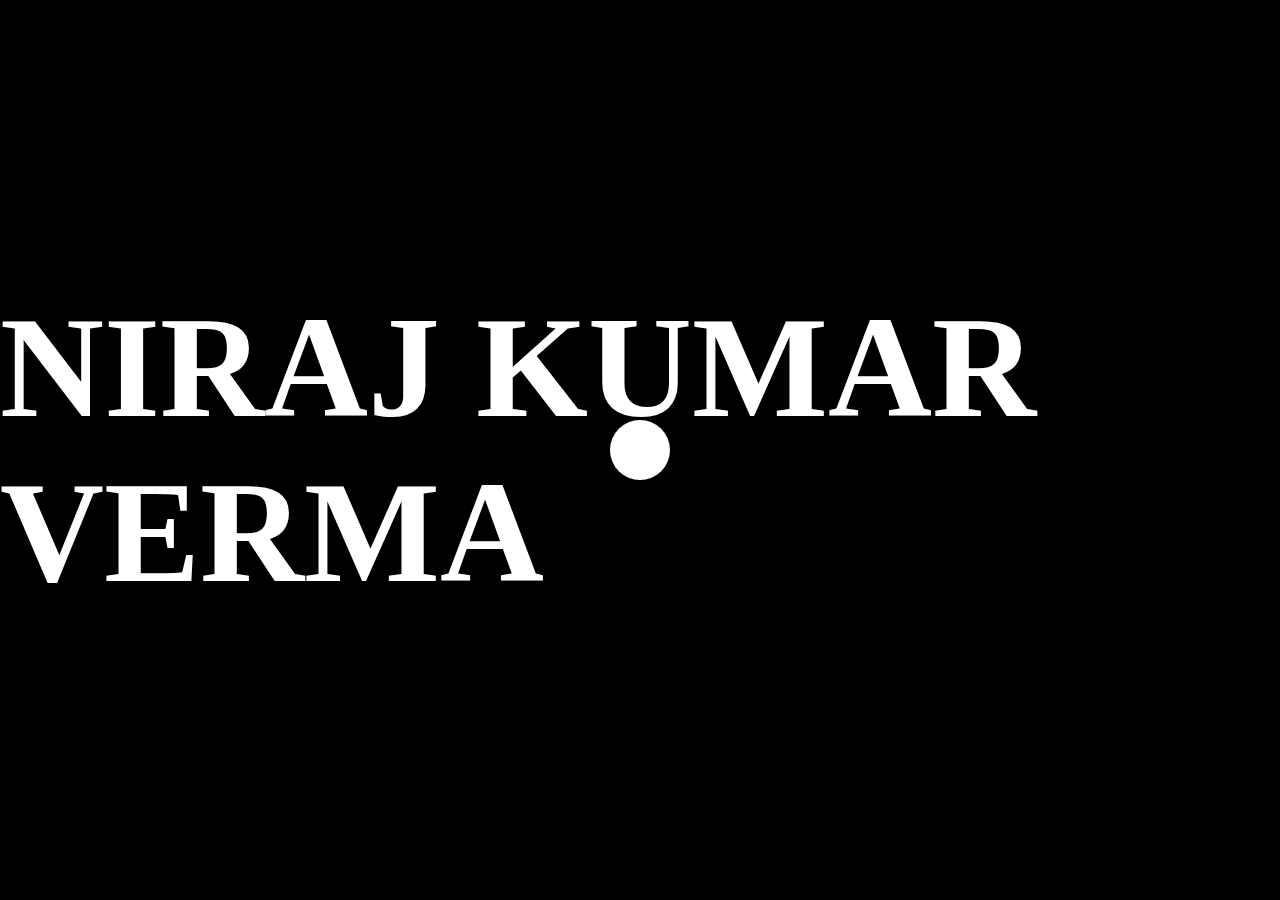
<file: CustomCursor.html>
<!DOCTYPE html>
<html lang="en">
<head>
    <meta charset="UTF-8">
    <meta name="viewport" content="width=device-width, initial-scale=1.0">
    <title>Cursor Effect</title>
    <style>
        *{
            margin: 0;
            padding: 0;
            box-sizing: border-box;
            color: white;
        }
        html, body{
            height: 100%;
            width: 100%;
        }
       #main{
        height: 100%;
        width: 100%;
        background-color: black;
        display: flex;
        align-items: center;
        justify-content: center;
        cursor: pointer;
       }
        .cursor{
            height: 60px;
            width: 60px;
            background-color: white;
            mix-blend-mode: difference;
            border-radius: 50%;
            position: absolute;
            transition: all linear 0.2s;
        }
        h1{
            font-size: 16vh;
            font-weight: 900;
        }
    </style>
</head>
<body>
    <div id="main">
        <div class="cursor">
        </div>
        <h1>NIRAJ KUMAR VERMA</h1>
    </div>


    <script>
        let main = document.querySelector("#main");
        let crsr = document.querySelector(".cursor");
        // dets variable to detect mouse events
        main.addEventListener("mousemove", function(dets){
            crsr.style.left = dets.x + "px";
            crsr.style.top = dets.y + "px";

        })
    </script>
</body>
</html>
</file>
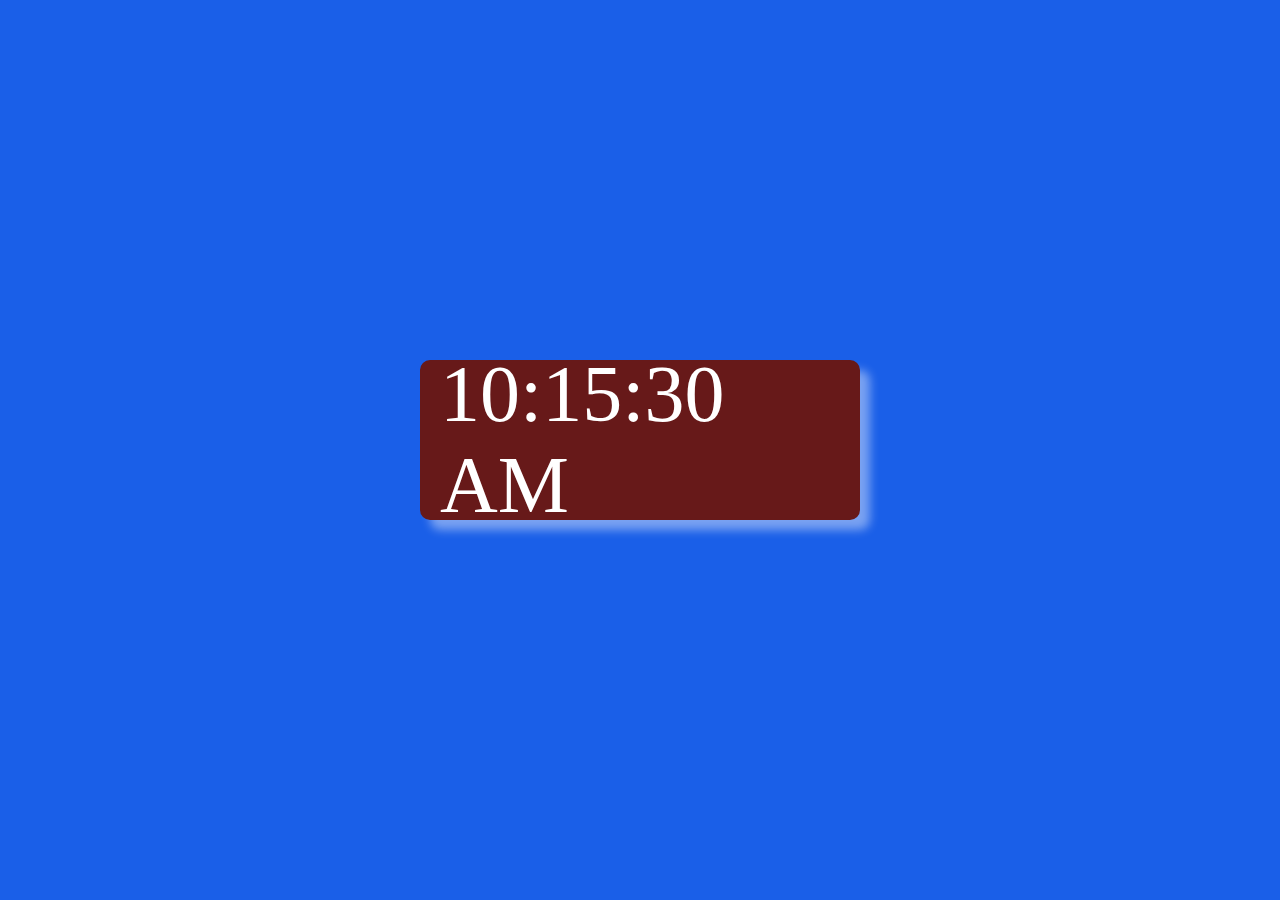
<file: digitalClock.html>
<!DOCTYPE html>
<html lang="en">
<head>
    <meta charset="UTF-8">
    <meta name="viewport" content="width=device-width, initial-scale=1.0">
    <title>Digital Clock</title>
    <style>
        body{
            height: 96vh;
            display: flex;
            justify-content: center;
            align-items: center;
            background-color: #1a5fe8;
            color: white;
        }
        #clock {
            height: 120px;
            width: 400px;
            font-size: 5rem;
            padding: 20px;
            border-radius: 10px;
            display: flex;
            justify-content: center;
            align-items: center;
            background: #671919;
            box-shadow: 10px 10px 10px rgba(255, 255, 255, 0.42);
        }
    </style>
</head>
<body>
    <div id="clock">00:00:00 AM</div>

    <script>
        function updateClock() {
            let time = new Date(); // fetch current date & time
            let hours = time.getHours();
            let minutes = time.getMinutes();
            let seconds = time.getSeconds();
            let amPm = hours >= 12 ? "PM" : "AM";

            // Convert 24-hour format to 12-hour format
            hours = hours % 12 || 12;  

            // checks double digits for minutes & seconds
            minutes = minutes < 10 ? "0" + minutes : minutes;
            seconds = seconds < 10 ? "0" + seconds : seconds;

            let timeString = `${hours}:${minutes}:${seconds} ${amPm}`;

            let clock = document.getElementById("clock");clock.innerHTML = timeString;
        }

        // Update the time every second
        setInterval(updateClock, 1000);

        updateClock();
    </script>
</body>
</html>
</file>
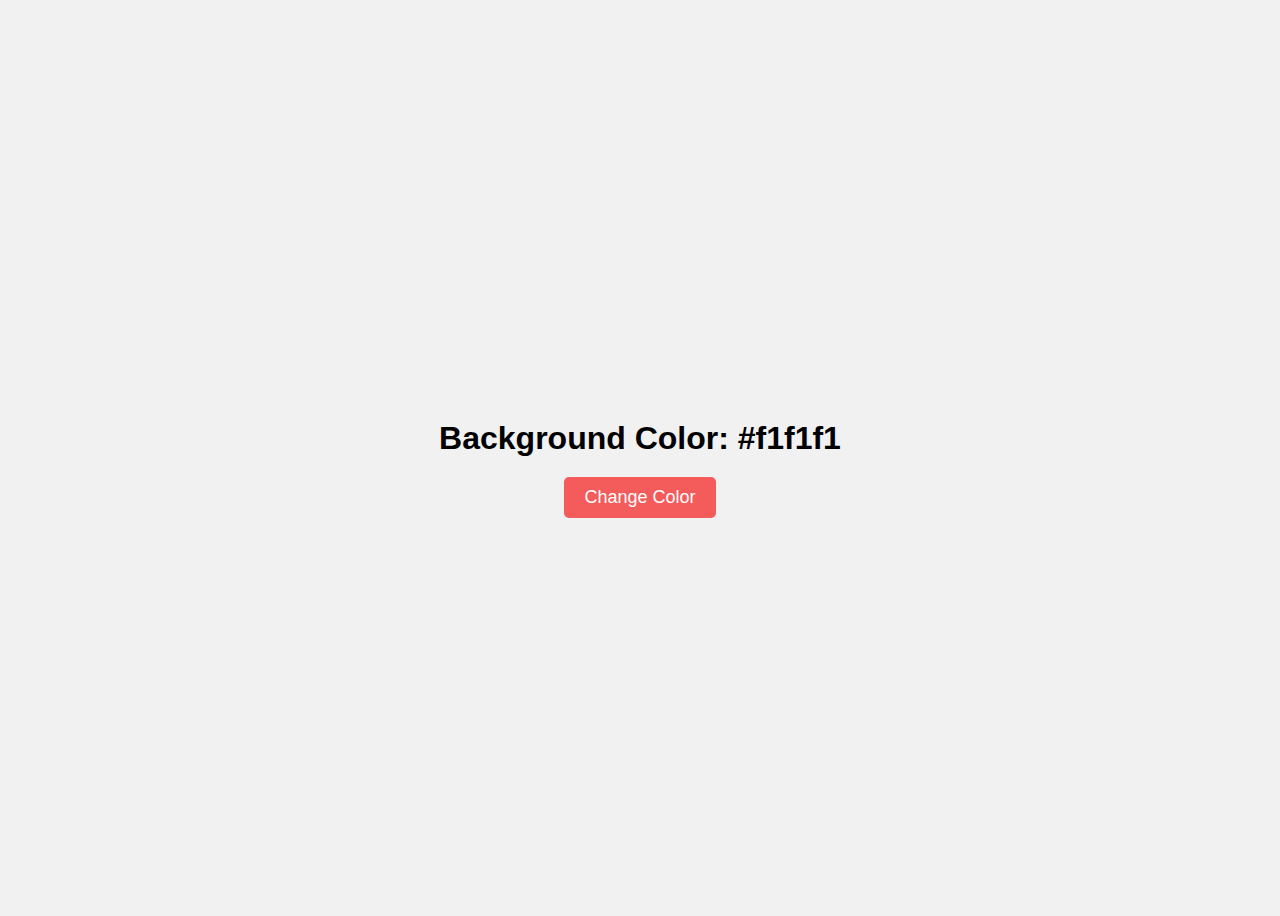
<file: hexColorGenerator.html>
<!DOCTYPE html>
<html lang="en">
<head>
    <meta charset="UTF-8">
    <meta name="viewport" content="width=device-width, initial-scale=1.0">
    <title>Hex Color Generator</title>
    <style>
        body {
            display: flex;
            justify-content: center;
            align-items: center;
            height: 100vh;
            background-color: #f1f1f1;
            font-family: Arial, sans-serif;
            flex-direction: column;
        }
        button {
            padding: 10px 20px;
            font-size: 18px;
            border: none;
            cursor: pointer;
            background: #f51919b1;
            color: white;
            border-radius: 5px;
        }
        h1 {
            margin-bottom: 20px;
        }
    </style>
</head>
<body>
    <h1>Background Color: <span id="color-code">#f1f1f1</span></h1>
    <button id="btn">Change Color</button>

    <script>
        const button = document.getElementById("btn");
        const colorCode = document.getElementById("color-code");

        function getRandomColor() {
            const letters = "0123456789ABCDEF";
            let color = "#";
            for (let i = 0; i < 6; i++) {
                color += letters[Math.floor(Math.random() * 16)];
            }
            return color;
        }

        button.addEventListener("click", () => {
            const newColor = getRandomColor();
            document.body.style.backgroundColor = newColor;
            colorCode.textContent = newColor;
        });
    </script>
</body>
</html>
</file>
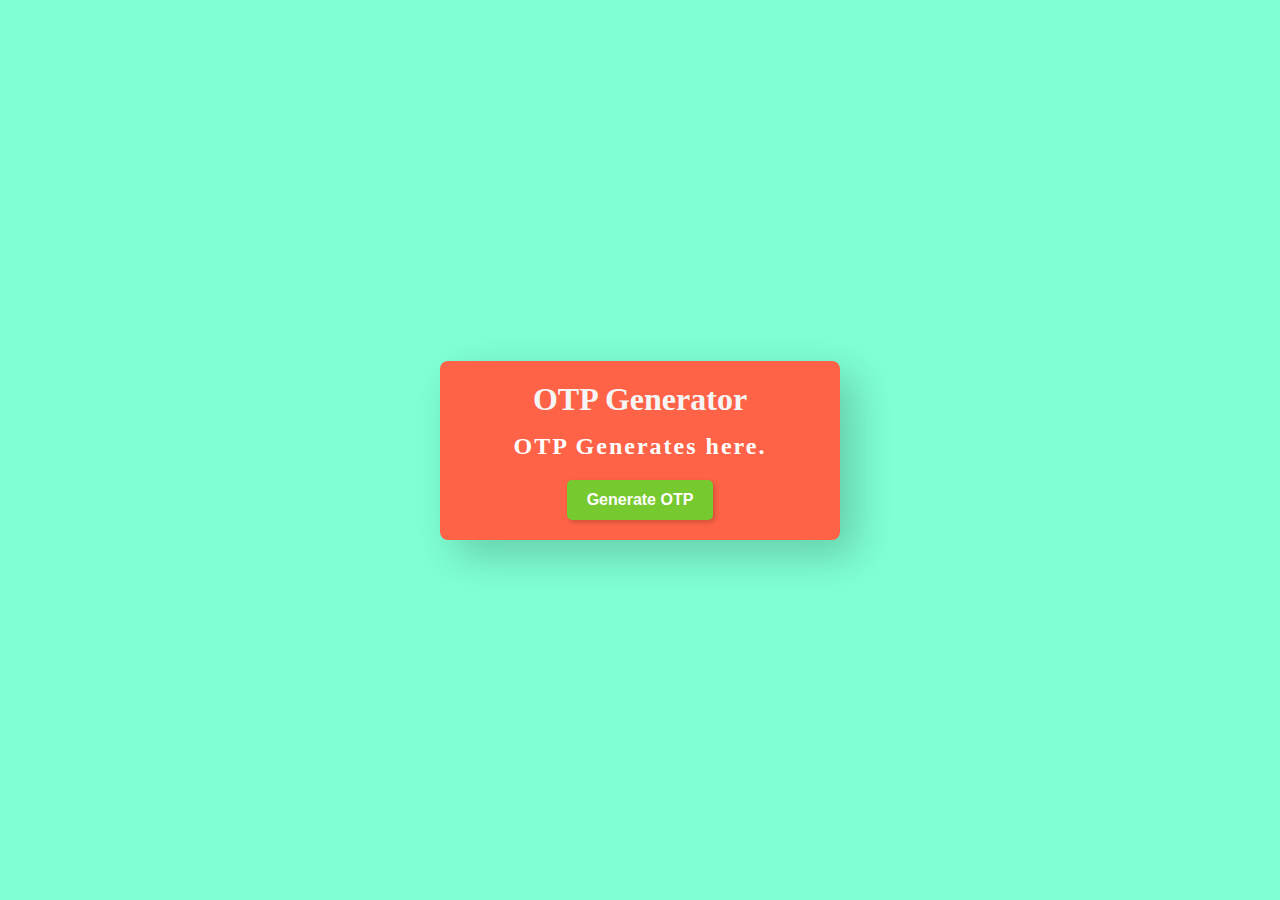
<file: otpgenerator.html>
<!DOCTYPE html>
<html lang="en">
<head>
    <meta charset="UTF-8">
    <meta name="viewport" content="width=device-width, initial-scale=1.0">
    <title>OTP Generator</title>
    <style>
        * {
            margin: 0;
            padding: 0;
            box-sizing: border-box;
        }
        body {
            background-color: aquamarine;
            display: flex;
            justify-content: center;
            align-items: center;
            height: 100vh;
        }
        .container {
            max-width: 400px;
            width: 90%;
            background-color: tomato;
            display: flex;
            flex-direction: column;
            align-items: center;
            padding: 20px;
            border-radius: 8px;
            box-shadow: 15px 15px 40px rgba(0, 0, 0, 0.2);
            text-align: center;
        }
        h1 {
            color: whitesmoke;
        }
        h2 {
            margin-top: 15px;
            color: white;
            font-size: 24px;
            font-weight: bold;
            letter-spacing: 2px;
        }
        button {
            height: 40px;
            font-size: 16px;
            font-weight: bold;
            color: white;
            background-color: rgb(119, 201, 48);
            margin-top: 20px;
            border: none;
            border-radius: 5px;
            padding: 10px 20px;
            box-shadow: 2px 2px 5px rgba(0, 0, 0, 0.2);
            cursor: pointer;
            transition: background 0.3s ease-in-out;
        }
        button:hover {
            background-color: rgb(100, 180, 40);
        }
    </style>
</head>
<body>
    <div class="container">
        <h1>OTP Generator</h1>
        <h2>OTP Generates here.</h2>
        <button>Generate OTP</button>
    </div>
    <script>
        let h2 = document.querySelector("h2");
        let btn = document.querySelector("button");

        btn.addEventListener("click", generateOTP);

        function generateOTP() {
            let otp = "";
            for (let i = 0; i < 6; i++) {
                otp += Math.floor(Math.random() * 10);
            }
            h2.textContent = otp;
        }
    </script>
</body>
</html>
</file>
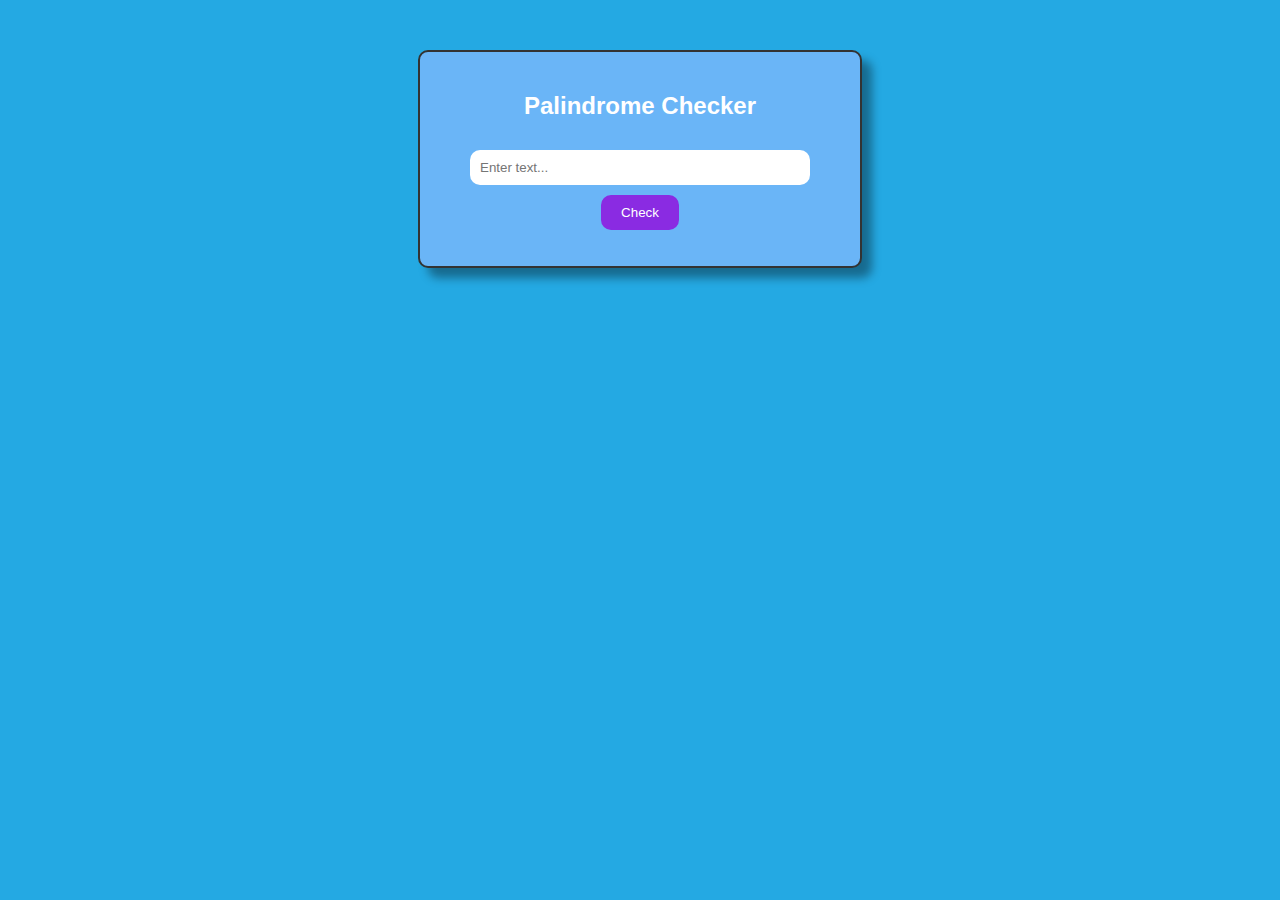
<file: palindromeChecker.html>
<!DOCTYPE html>
<html lang="en">

<head>
    <meta charset="UTF-8">
    <meta name="viewport" content="width=device-width, initial-scale=1.0">
    <title>Palindrome Checker</title>
    <style>
        body {
            font-family: Arial, sans-serif;
            text-align: center;
            margin: 50px;
            background-color: rgb(36, 169, 227);
            color: white;
        }

        #container {
            max-width: 400px;
            background-color: rgb(106, 181, 247);
            margin: auto;
            padding: 20px;
            border: 2px solid #333;
            border-radius: 10px;
            box-shadow: 10px 10px 10px rgba(0, 0, 0, 0.374);
        }

        input {
            width: 80%;
            padding: 10px;
            margin: 10px 0;
            border-radius: 10px;
            border: none;
        }

        button {
            padding: 10px 20px;
            cursor: pointer;
            background-color: blueviolet;
            border: none;
            border-radius: 10px;
            color: white;
        }

        #result {
            margin-top: 15px;
            font-weight: bold;
        }
    
    </style>
</head>

<body>
    <div id="container">
        <h2>Palindrome Checker</h2>
        <input type="text" id="text-input" placeholder="Enter text...">
        <button id="check-btn">Check</button>
        <p id="result"></p>
    </div>
    <script>
        document.getElementById("check-btn").addEventListener("click", function () {
            let input = document.getElementById("text-input").value;
            let result = document.getElementById("result");

            if (!input) {
                alert("Please input a value.");
                return;
            }

            let cleanedInput = input.toLowerCase().replace(/[^a-z0-9]/gi, "");
            let reversedInput = cleanedInput.split('').reverse().join('');

            if (cleanedInput === reversedInput) {
                result.textContent = `${input} is a palindrome.`;
                result.style.color = "green";
            } else {
                result.textContent = `${input} is not a palindrome.`;
                result.style.color = "red";
            }
        });

    </script>
</body>

</html>
</file>
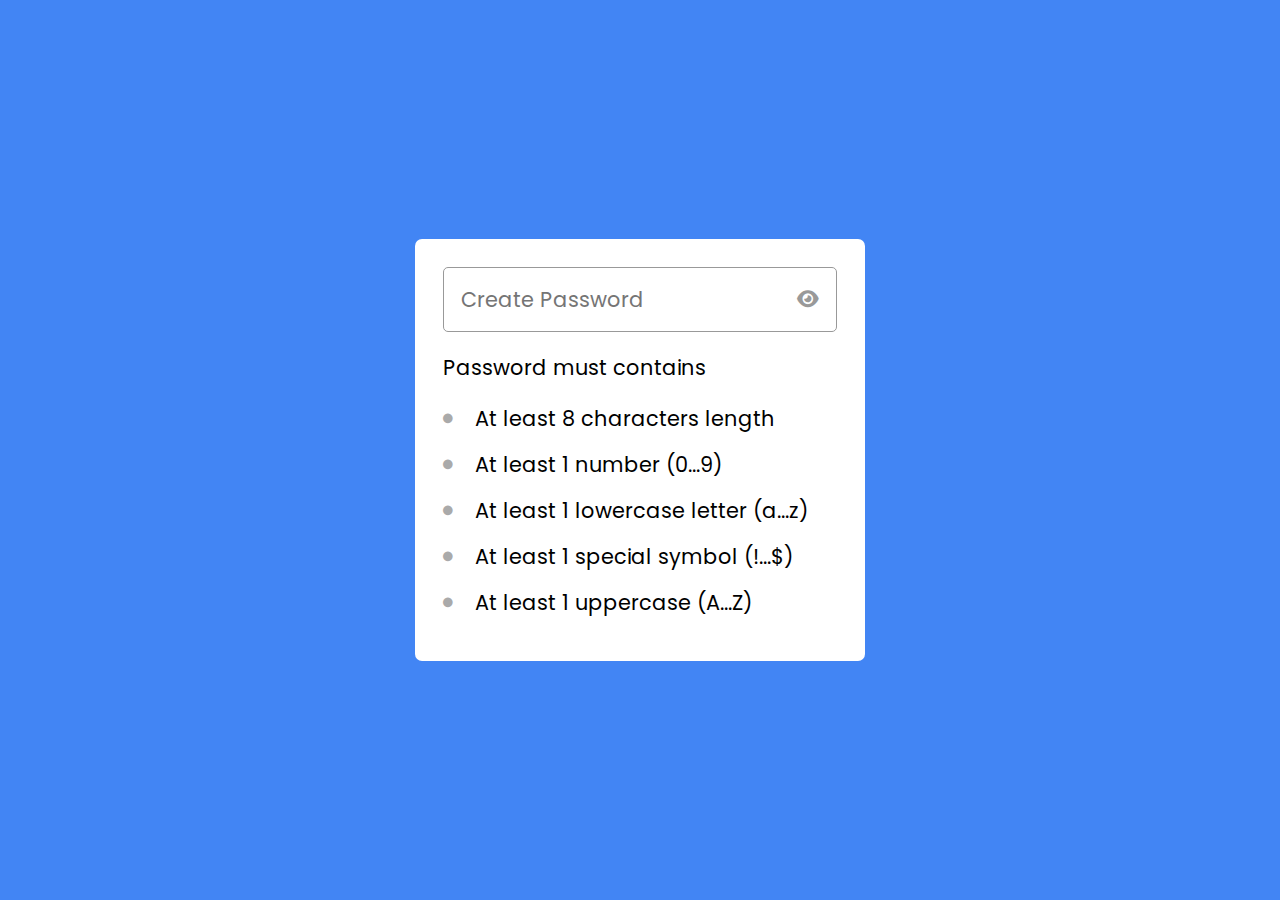
<file: passwordValidator.html>
<!DOCTYPE html>
<html lang="en">
<head>
    <meta charset="UTF-8">
    <meta name="viewport" content="width=device-width, initial-scale=1.0">
    <title>Password Validator</title>
    <link rel="stylesheet" href="https://cdnjs.cloudflare.com/ajax/libs/font-awesome/6.7.2/css/all.min.css">
    <style>
        @import url('https://fonts.googleapis.com/css2?family=Poppins:ital,wght@0,100;0,200;0,300;0,400;0,500;0,600;0,700;0,800;0,900;1,100;1,200;1,300;1,400;1,500;1,600;1,700;1,800;1,900&display=swap');

        *{
            margin: 0;
            padding: 0;
            box-sizing: border-box;
            font-family: "Poppins", sans-serif;
        }

        body{
            display: flex;
            align-items: center;
            justify-content: center;
            min-height: 100vh;
            background: #4285F4;
        }
        .wrapper{
            background: #fff;
            width: 450px;
            padding: 28px;
            border-radius: 7px;
        }
        .pass-field{
            height: 65px;
            width: 100%;
            position: relative;
        }
        .pass-field input{
           width: 100%;
           height: 100%;
           padding: 0 17px;
           outline: none;
           border: 1px solid #999; 
           border-radius: 5px;
           font-size: 1.3rem;
        }
        .pass-field i{
            right: 18px;
            position:absolute;
            top: 50%;
            color: #999;
            cursor: pointer;
            font-size: 1.2rem;
            transform: translateY(-50%);
        }
        .content{
            margin: 20px 0 10px;   
        }
        .content p{
            font-size: 1.3rem;
        }
        .content .requirement-list{
            margin-top: 20px; 
        }
        .requirement-list li{
            list-style: none;
            font-size: 1.3rem;
            display: flex;
            align-items: center;
            margin-bottom: 15px;
        }
        .requirement-list li i{
            font-size: 0.6rem;
            color: #aaa;
            width: 20px;
        }
        .requirement-list li span{
            margin-left: 12px;
        }
        .requirement-list li.valid i{
            font-size: 1.2rem;
            color: #4285F4;
        }
        .valid span{
            color: #999;
        }
    </style>
</head>
<body>
    <div class="wrapper">
        <div class="pass-field">
            <input type="password" placeholder="Create Password">
            <i class="fa-solid fa-eye"></i>
        </div>
        <div class="content">
            <p>Password must contains</p>
            <ul class="requirement-list">
                <li>
                    <i class="fa-solid fa-circle"></i>
                    <span>At least 8 characters length</span>
                </li>
                <li>
                    <i class="fa-solid fa-circle"></i>
                    <span>At least 1 number (0...9)</span>
                </li>
                <li>
                    <i class="fa-solid fa-circle"></i>
                    <span>At least 1 lowercase letter (a...z)</span>
                </li>
                <li>
                    <i class="fa-solid fa-circle"></i>
                    <span>At least 1 special symbol (!...$)</span>
                </li>
                <li>
                    <i class="fa-solid fa-circle"></i>
                    <span>At least 1 uppercase (A...Z)</span>
                </li>
            </ul>
        </div>
    </div>


    <script>
        const passwordInput = document.querySelector(".pass-field input");
        const eyeIcon = document.querySelector(".pass-field i");
        const requirementList = document.querySelectorAll(".requirement-list li")

        //Array of password requirements
        const requirements = [
            {
                regex : /.{8,}/, index : 0
            }, // Minimun of * characaters
            {
                regex : /[0-9]/, index : 1
            }, // At least one number
            {
                regex : /[a-z]/, index : 2
            }, // At least one lowercase
            {
                regex : /[^A-Za-z0-9]/, index : 3
            }, // At least one special character
            {
                regex : /[A-Z]/, index : 4
            } // At least one uppercase letter
        ]

        passwordInput.addEventListener("keyup", (e)=>{
            requirements.forEach(item => {
                const isValid = item.regex.test(e.target.value);
                const requirementItem = requirementList[item.index];

                if(isValid){
                    requirementItem.firstElementChild.className = "fa-solid fa-check";
                    requirementItem.classList.add("valid")
                } else {
                    requirementItem.firstElementChild.className = "fa-solid fa-circle";
                    requirementItem.classList.remove("valid")
                }
            });
        });

        //Toggle the password Input Type
        eyeIcon.addEventListener("click", ()=>{
            passwordInput.type  = passwordInput.type === "password" ? "text" : "password";

            // Change EyeIcon class
            eyeIcon.className = `fa-solid fa-eye${passwordInput.type === "password" ? "" : "-slash"}`;
        });
    </script>
</body>
</html>
</file>
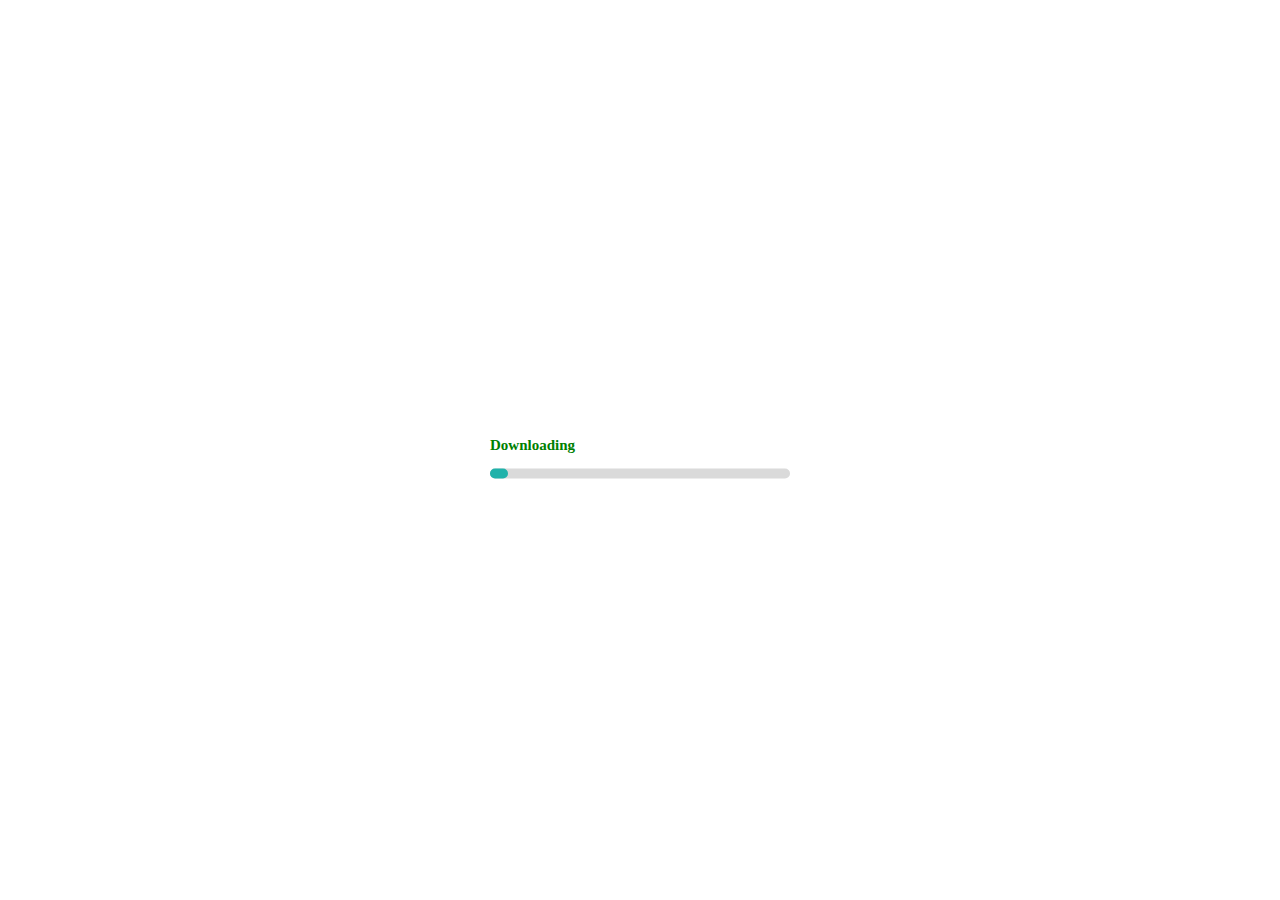
<file: q7.html>
<!DOCTYPE html>
<html lang="en">
<head>
    <meta charset="UTF-8">
    <meta name="viewport" content="width=device-width, initial-scale=1.0">
    <title>Document</title>
    <style>
        #center{
            position: absolute;
            top: 50%;
            left: 50%;
            transform: translate(-50%, -50%);
        }
        #downloadcapsule{
            width: 300px;
            height: 10px;
            background-color: #dadada;
            border-radius: 100px;
        }
        #progress{
            transition: all cubic-bezier(0.075, 0.82, 0.165, 1) 0.2s;
            width: 0%;
            height: 100%;
            border-radius: 100px;
            background-color: lightseagreen;
        }
        #center h3{
            opacity: 1;
            font-size: 15px;
        }
    </style>
</head>
<body>
    <!-- Display a progress bar that updates in realtime, showing the progress of a task, download, or form submission  -->

   <div id="center">
     <h3 style="color : green">Downloading</h3>
    <div id="downloadcapsule">
        <div id="progress">

        </div>
    </div>
   </div>

    <script>
        let progress = document.querySelector("#progress");
        let h3 = document.querySelector("h3")

        let count = "0";
        let int = setInterval(function(){
            if(count === 100){
                // h3.style.opacity = "100"
                h3.textContent = "Download completed"
                clearInterval(int);
            }
            count++;
            progress.style.width = count + "%";
        },100)
    </script>
</body>
</html>
</file>
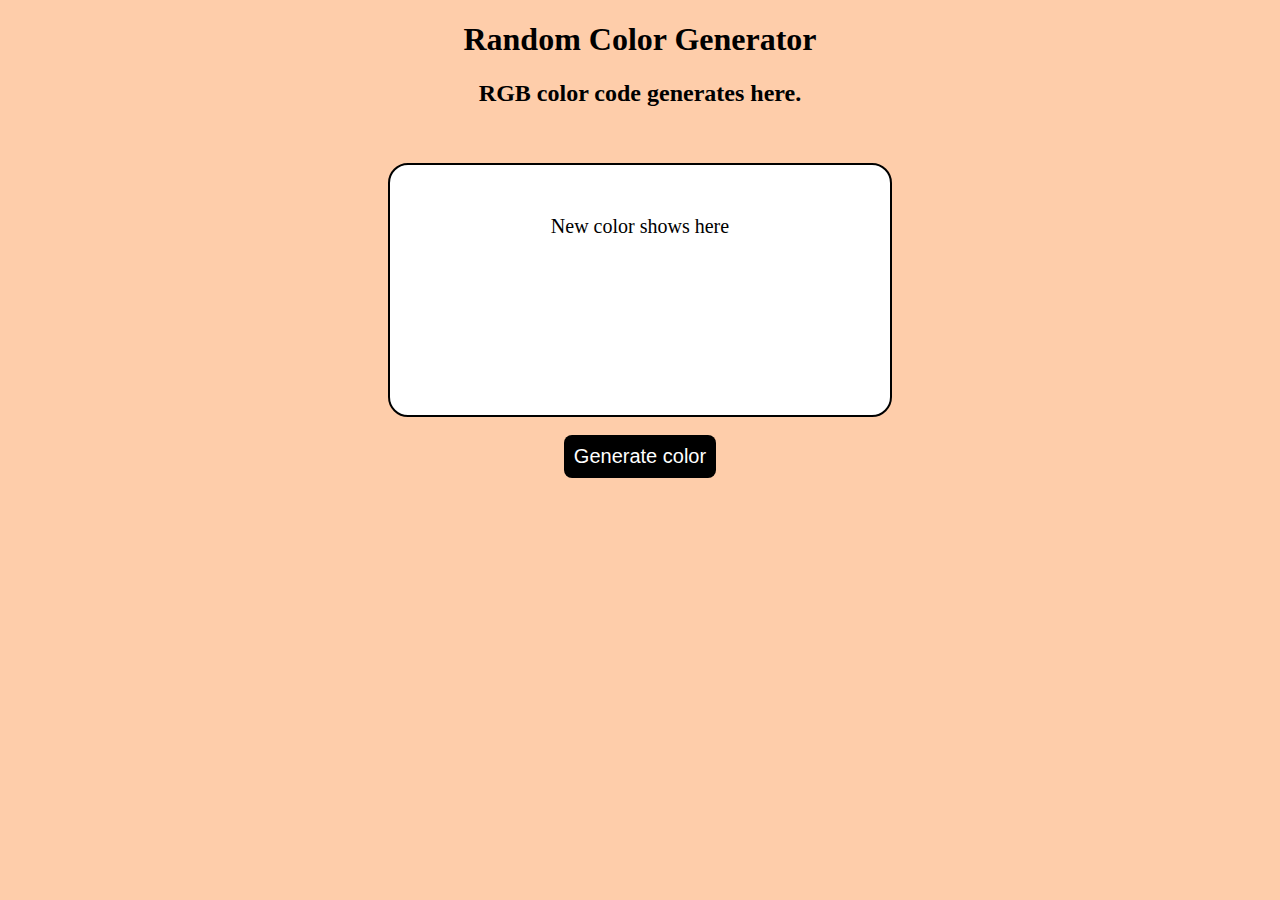
<file: randomColor.html>
<!DOCTYPE html>
<html lang="en">

<head>
    <meta charset="UTF-8">
    <meta name="viewport" content="width=device-width, initial-scale=1.0">
    <title>Random Color Generator</title>
    <style>
        body {
            text-align: center;
            background-color: #FECDAA;
            color: black;
        }

        #color-box {
            height: 200px;
            width: 500px;
            border: 2px solid black;
            border-radius: 20px;
            margin: auto;
            padding-top: 50px;
            background-color: white;
            font-size: 20px;
        }
        button{
            font-size: 20px;
            background-color: black;
            color: white;
            border: none;
            border-radius: 8px;
            padding: 10px;
            cursor: pointer;
        }
    </style>
</head>

<body>
    <h1>Random Color Generator</h1>
    <h2>RGB color code generates here.</h2>
    <br>
    <br>
    <div id="color-box">New color shows here</div>
    <br>
    <button>Generate color</button>

    <script>
        let btn = document.querySelector("button");

        btn.addEventListener("click", function () {
            let h3 = document.querySelector("h2");
            let randomColor = getRandomColor();
            h3.innerText = randomColor;

            let div = document.querySelector("div");
            div.style.backgroundColor = randomColor;
        });

        // function for generating random color
        function getRandomColor() {
            //random number generator
            let red = Math.floor(Math.random() * 255);
            let green = Math.floor(Math.random() * 255);
            let blue = Math.floor(Math.random() * 255);

            let color = `RGB(${red}, ${green}, ${blue})`;
            return color;
        }
    </script>
</body>

</html>
</file>
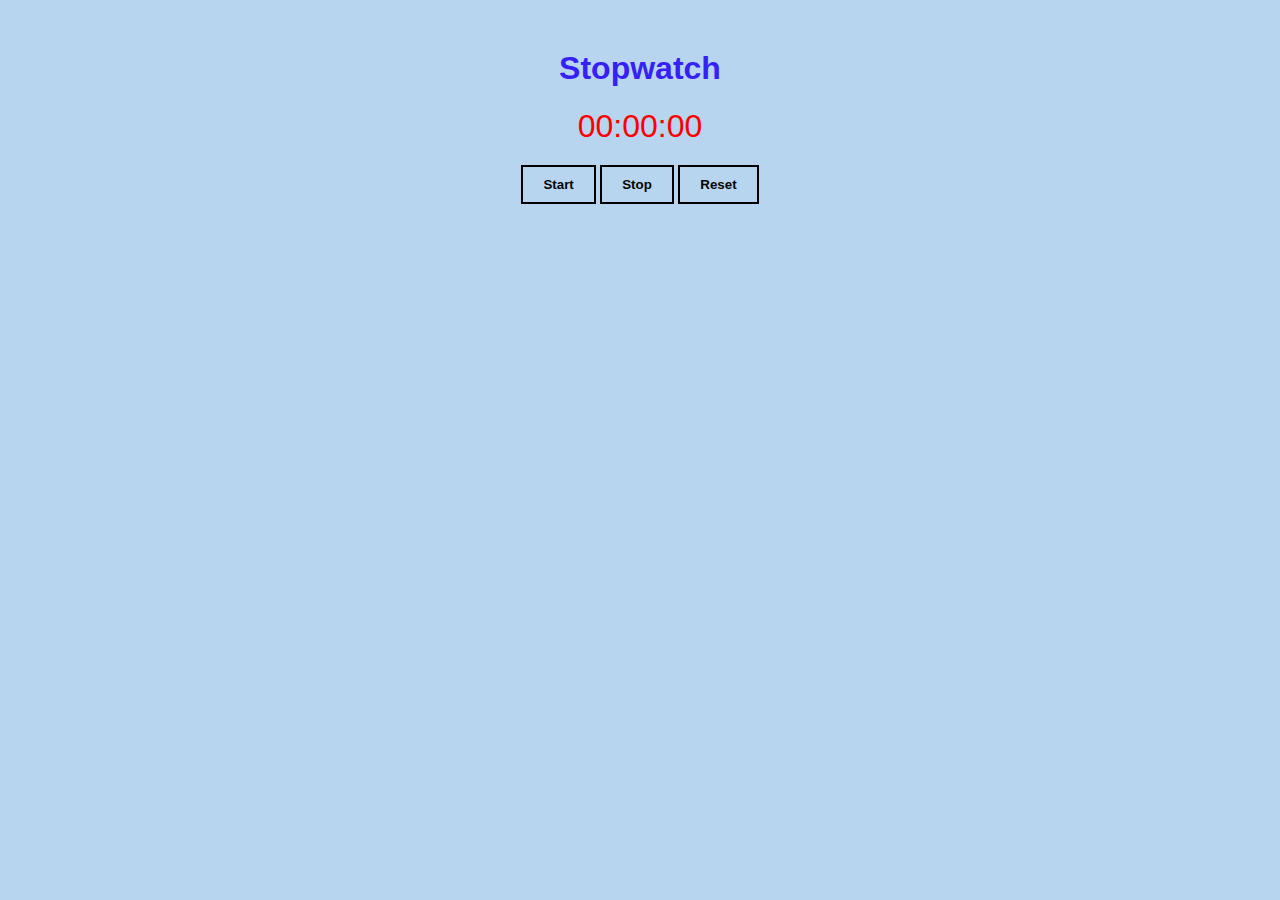
<file: stopwatch.html>
<!DOCTYPE html>
<html lang="en">

<head>
    <meta charset="UTF-8">
    <meta name="viewport" content="width=device-width, initial-scale=1.0">
    <title>Stopwatch</title>
    <style>
        body {
            font-family: Arial, sans-serif;
            text-align: center;
            margin: 50px;
            background-color: rgb(184, 213, 239);
            color: rgb(54, 33, 245);
        }

        .stopwatch {
            font-size: 2em;
            margin-bottom: 20px;
            color:rgb(255, 0, 0);
        }

        button {
            padding: 10px 20px;
            background-color: transparent;
            border: 2px solid rgb(0, 0, 0);
            color: rgb(5, 5, 5);
            font-weight: 600;
            position: relative;
            transition: all linear 0.3s;
            overflow: hidden;
        }

        button::after {
            content: "";
            height: 50px;
            width: 50px;
            border-radius: 50%;
            background-color: rgb(4, 4, 4);
            position: absolute;
            left: 50%;
            top: 50%;
            transform: translate(-50%, -50%) scale(0);
            transition: all linear 0.3s;
            z-index: -1;
        }

        button:hover::after {
            transform: translate(-50%, -50%) scale(2.4);
        }

        button:hover {
            color: rgb(255, 255, 255);
        }
    </style>
</head>

<body>
    <h1>Stopwatch</h1>
    <div class="stopwatch">00:00:00</div>
    <button onclick="startTimer()">Start</button>
    <button onclick="stopTimer()">Stop</button>
    <button onclick="resetTimer()">Reset</button>

    <script>
        let timer;
        let seconds = 0, minutes = 0, hours = 0;
        let isRunning = false;

        function startTimer() {
            if (!isRunning) {
                isRunning = true;
                timer = setInterval(updateTime, 1000);
            }
        }

        function stopTimer() {
            isRunning = false;
            clearInterval(timer);
        }

        function resetTimer() {
            stopTimer();
            seconds = 0;
            minutes = 0;
            hours = 0;
            document.querySelector('.stopwatch').innerText = '00:00:00';
        }

        function updateTime() {
            seconds++;
            if (seconds === 60) {
                seconds = 0;
                minutes++;
            }
            if (minutes === 60) {
                minutes = 0;
                hours++;
            }
            document.querySelector('.stopwatch').innerText =
                `${String(hours).padStart(2, '0')}:${String(minutes).padStart(2, '0')}:${String(seconds).padStart(2, '0')}`;
        }
    </script>
</body>

</html>
</file>
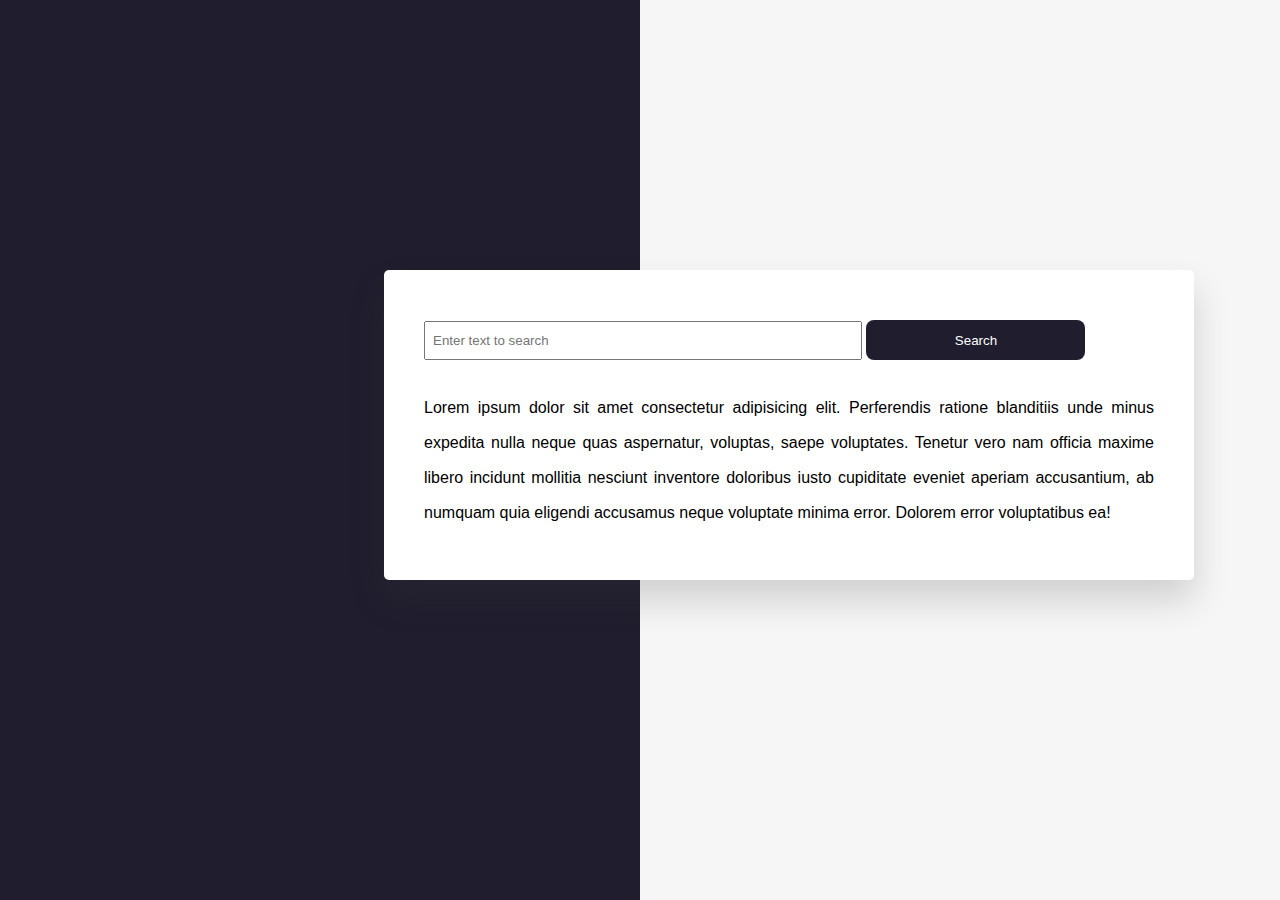
<file: texttosearch.html>
<!DOCTYPE html>
<html lang="en">
<head>
    <meta charset="UTF-8">
    <meta name="viewport" content="width=device-width, initial-scale=1.0">
    <title>Text to search</title>
    <style>
        *{
            padding: 0;
            margin: 0;
            box-sizing: border-box;
            font-family: "Rubik", sans-serif;
        }
        body{
            height: 100%;
            background: linear-gradient(to right, #201d2e 50%, #f6f6f6 50%) fixed;
        }
        .container{
            width: 90vmin;
            background-color: white;
            padding: 50px 40px;
            position: absolute;
            transform: translate(-50% -50%);
            top: 30%;
            left: 30%;
            border-radius: 5px;
            box-shadow: 0 20px 35px rgba(60, 60, 60, 0.2);
        }
       
        .wrapper input{
            width: 60%;
            padding: 10px 7px;
            border-radius: 1px solid #201d2e;
        }
        .wrapper button{
            width: 30%;
            height: 40px;
            border-radius: 8px;
            background-color: #201d2e;
            border: none;
            cursor: pointer;
            color: #ffffff;
        }
        .container p{
            line-height: 35px;
            text-align: justify;
            margin-top: 30px;
        }
        mark{
            background-color: #ffdd4b;
        }

    </style>
</head>
<body>
    <div class="container">
        <div class="wrapper">
           <div>
            <input type="text" id="text-to-search" placeholder="Enter text to search">
            <button>Search</button>
           </div>
            <p id="paragraph">
                Lorem ipsum dolor sit amet consectetur adipisicing elit. Perferendis ratione blanditiis unde minus expedita nulla neque quas aspernatur, voluptas, saepe voluptates. Tenetur vero nam officia maxime libero incidunt mollitia nesciunt inventore doloribus iusto cupiditate eveniet aperiam accusantium, ab numquam quia eligendi accusamus neque voluptate minima error. Dolorem error voluptatibus ea!
            </p>
        </div>
    </div>

    <script>
        let btn = document.querySelector("button");

        btn.addEventListener("click", function(){
            let textToSearch = document.getElementById("text-to-search").value;
            let paragraph = document.getElementById("paragraph");

            textToSearch = textToSearch.replace(/[.*+?^${} ()|[\]\\]/g,"\\$&");

            let pattern = new RegExp(`${textToSearch}`,"gi");

            paragraph.innerHTML = paragraph.textContent.replace(pattern, match => `<mark>${match}</mark>`);
        });
      
    </script>
</body>
</html>
</file>
